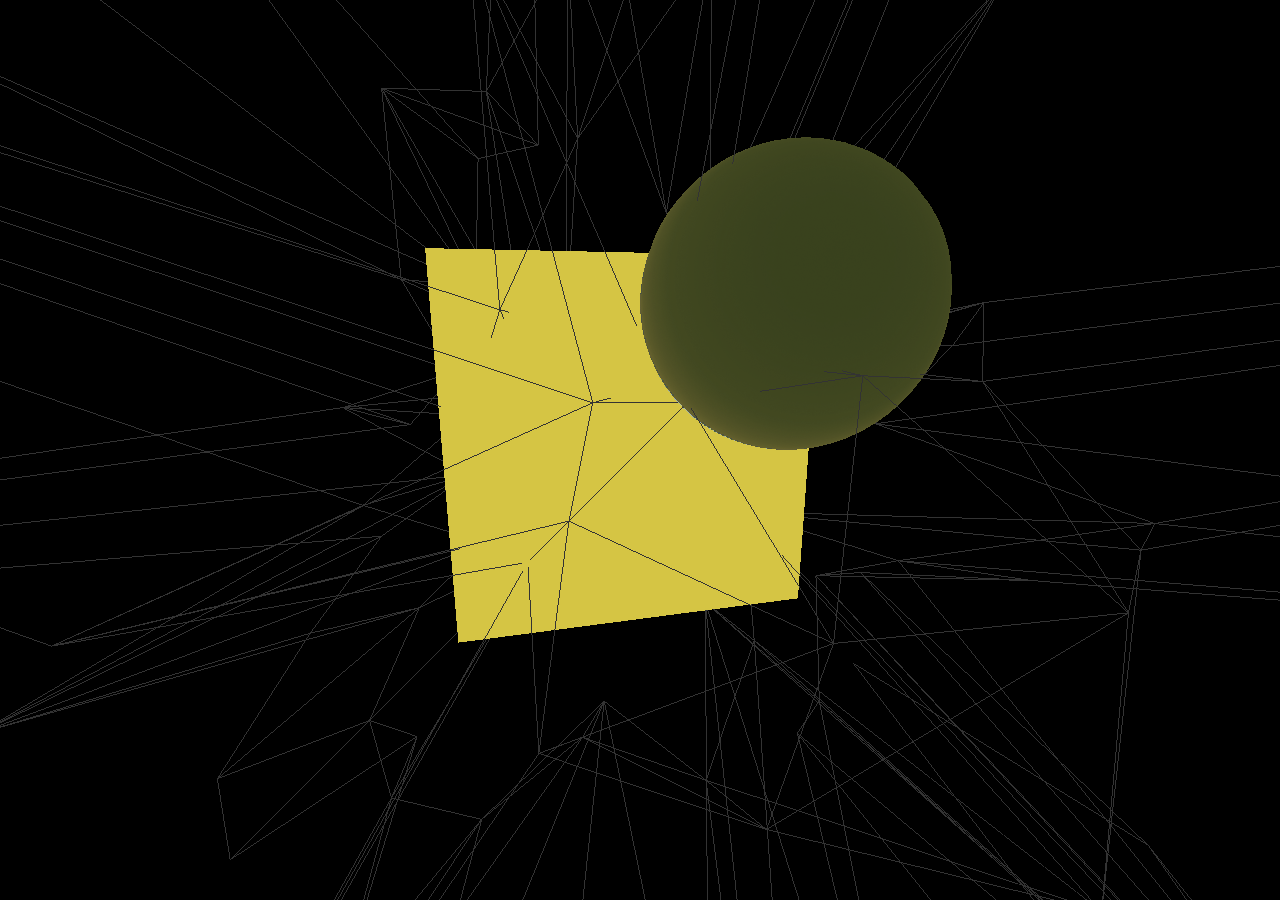
<file: index.html>
<!DOCTYPE html>
<html>
	<head>
		<meta charset=utf-8>
		<title>My first Three.js app</title>
		<link href="css/qunit-2.0.1.css" rel="css/stylesheet">
		<style>
			body { margin: 0; }
			canvas { width: 100%; height: 100% }
		</style>
		<script src="js/qunit-2.0.1.js"></script>
		<script type="text/javascript" src="js/three.js"></script>
		<script src="js/terrainShader.js"></script>
	</head>
	<body>
		<div id="webgl1"></div>
		<div id="webgl2"></div>


		<script type="text/javascript">
			//scene
			var scene = new THREE.Scene();

			//camera
			var camera = new THREE.PerspectiveCamera( 75, window.innerWidth / window.innerHeight, 0.1, 1000 );

			//renderer
			var renderer = new THREE.WebGLRenderer();
			renderer.setSize( window.innerWidth, window.innerHeight );
			renderer.setPixelRatio(window.devicePixelRatio);
			document.body.appendChild( renderer.domElement );

			//Create lights and add them to the scene
			light = new THREE.AmbientLight(0xffffff, 0.5);
		    //light.add(new THREE.Mesh(new THREE.SphereGeometry( 2.0, 16, 8 ), new THREE.MeshBasicMaterial( { color: 0xffffff } ) ))
		    
		    light2 = new THREE.PointLight(0xffffff, 0.5, 100000);
		    //light2.add(new THREE.Mesh(new THREE.SphereGeometry( 0.5, 16, 8 ), new THREE.MeshBasicMaterial( { color: 0xf536fc } ) ))
		    //light.position.set(-30,-30,100);
	        //light2.decay=1;
	        //light2.position.set(0,0,50);

		    scene.add(light2);
		    scene.add(light);

			var shader = THREE.testShader;
		    //load texture
            var loader = new THREE.TextureLoader();
            var attributes = {
                displacement: {
                    type: 'f', // a float
                        value: [] // an empty array
                }
            };
            var uniforms = {
                amplitude: {
                    type: 'f', // a float
                    value: 0
                }
			};

            loader.load( "biom5.png", function(texture){
                var shaderGeometry = new THREE.SphereGeometry(10, 32, 32);
                var verts = shaderGeometry.vertices;
                var values = attributes.displacement.value;
                for (var v = 0; v < verts.length; v++) {
                    values.push(Math.random() * 30);
                }
				var shaderMaterial = new THREE.ShaderMaterial({
				    uniforms: { tDiffuse: {type: "t", value: texture}, amplitude: uniforms.amplitude},
				    attributes: attributes,
					vertexShader: shader.vertexShader,
					fragmentShader: shader.fragmentShader});


				var shaderMesh = new THREE.Mesh(shaderGeometry, shaderMaterial);

				shaderMesh.position.set(10,10,10);
				scene.add(shaderMesh);
			});

		    //geometry
            var boxGeometry = new THREE.CubeGeometry( 10, 10, 10 );
            var hexColor = 0xffffff	;
            var material = new THREE.MeshLambertMaterial({color: hexColor});
            material.reflectivity = 0.5;
            material.reflectivityRation = 0.98;
            var cube = new THREE.Mesh( boxGeometry, material );
            cube.position.set(0,0, -50);
            scene.add(cube);

			camera.position.z = 50;
			var planeGeometry = new THREE.PlaneGeometry( 32, 32, 16,16 );
			var terrain = new THREE.Mesh( planeGeometry, new THREE.MeshBasicMaterial( {color: 0xd5c544, side: THREE.DoubleSide}));
			scene.add( terrain );

			var mergeGeom = new THREE.Geometry();
			mergeGeom.merge(cube.geometry, terrain.matrix);
			var mergeMesh = new THREE.Mesh(mergeGeom, new THREE.MeshLambertMaterial( {color: 0x005600, side: THREE.DoubleSide}));
			//scene.add(mergeMesh);

            var pianoA = new THREE.PlaneGeometry(3 * 60, 3 * 60, 60, 60);
            //var meshA = new THREE.Mesh(pianoA, acqua);
            //scene.add(meshA);

            var geometry = new THREE.PlaneGeometry(60, 60, 9, 9);
            for(var i = 0; i < geometry.vertices.length; i++){
                geometry.vertices[i].z = (Math.random() -0.5) * 100;
            }
            var material = new THREE.MeshBasicMaterial({
                color: 0x333333,
                wireframe: true
            });
            var plane = new THREE.Mesh(geometry, material);
            scene.add(plane);
            document.getElementById('webgl1').appendChild(renderer.domElement);
			render();
			

			///functions
			function ChangeMaterial(){
				hexColor += 1;
				console.log (hexColor);
				console.log (HTML2RGB(hexColor));
				cube.material = new THREE.MeshLambertMaterial( {color: hexColor});
			}

			/*function incrementHexColor(color, step){
	    	var colorToInt = parseInt(color);                     				// Convert HEX color to integer
	        var nstep = parseInt(step);                                         // Convert step to integer
	    	if(!isNaN(colorToInt) && !isNaN(nstep)){                            // Make sure that color has been converted to integer
		        colorToInt += nstep;                                            // Increment integer with step
		        var ncolor = colorToInt.toString(16);                           // Convert back integer to HEX
		        ncolor = '#' + (new Array(7-ncolor.length).join(0)) + ncolor;   // Left pad "0" to make HEX look like a color
		        if(/^#[0-9a-f]{6}$/i.test(ncolor)){                             // Make sure that HEX is a valid color
		            return ncolor;
		        }
	    	}
		    return color;
			}*/
			function render() {
			requestAnimationFrame( render );
			renderer.render( scene, camera );
			cube.rotation.x += 0.05;
			cube.rotation.y += 0.05;
			terrain.rotation.x += 0.005;
			terrain.rotation.y += 0.005;
			mergeMesh.rotation.x += 0.02;
			mergeMesh.rotation.y += 0.02;

			//ChangeMaterial();
			}

			function RGB2HTML(red, green, blue)
			{
			    var decColor = 0x100000 * red + 0x1000 * green + 0x10 * blue;
			    return '#'+ decColor.toString(16).substr(1);
			}
			function HTML2RGB(color){
				var blue =  color << 32;
				var green = color << 16
				var red = color << 8;
				return [blue, red, green];
			}

		</script>
	</body>
</html>
</file>
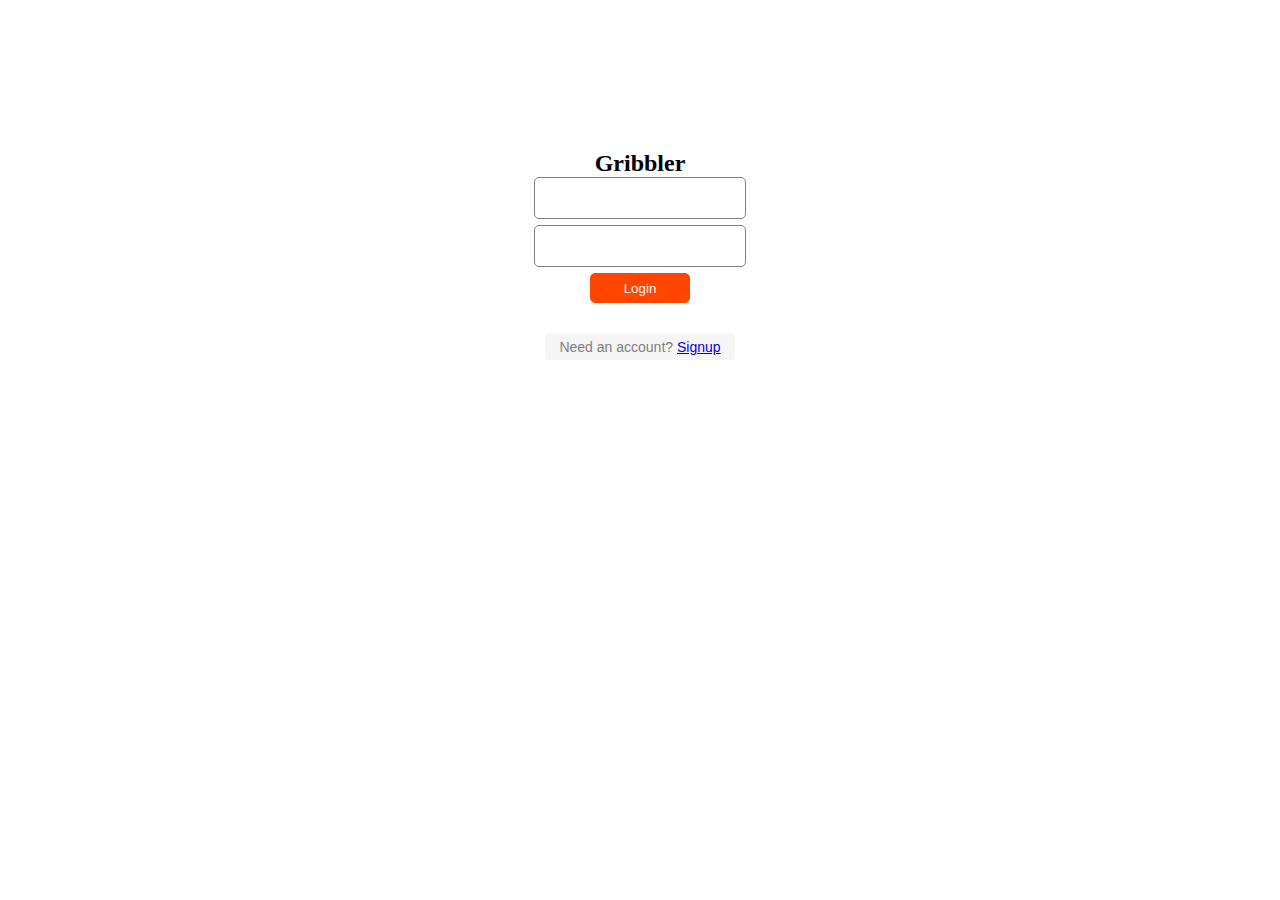
<file: src/index.html>
<!DOCTYPE html>
<html>
	<head>
		<meta charset=utf-8>
		<title>Gribbler | Map Generator</title>
		<style>
			body { margin: 0; }
			canvas { width: 100%; height: 100%; }
		</style>

		<link rel="stylesheet" type="text/css" href="style.css">
	</head>


	<body>

	<div align="center" class="wrapper">
		
		<h2>Gribbler</h2>

		<div id="logblock">
			<form action="" method="POST">
				<input class="inputbar" type="email" name="email"><br/>
				<input class="inputbar" type="password" name="password"><br/>
				<input class="buttonbar" type="submit" name="login" value="Login">
			</form>

			<div id="signit">
			   <p>Need an account? <a href="#" onclick="document.getElementById('signblock').style.display='block'; document.getElementById('logblock').style.display='none';">Signup</a></p>
			</div>
		</div>

		

		<div id="signblock">
			<form action="" method="POST">
				<input class="inputbar" type="email" name="email"><br/>
				<input class="inputbar" type="password" name="password"><br/>
				<input class="buttonbar" type="submit" name="reg" value="Signup">
			</form>

			<div id="signit">
			   <p>Have an account? <a href="#" onclick="document.getElementById('logblock').style.display='block'; document.getElementById('signblock').style.display='none'">Login</a></p>
			</div>
		</div>

	</div>

	</body>
</html>
</file>
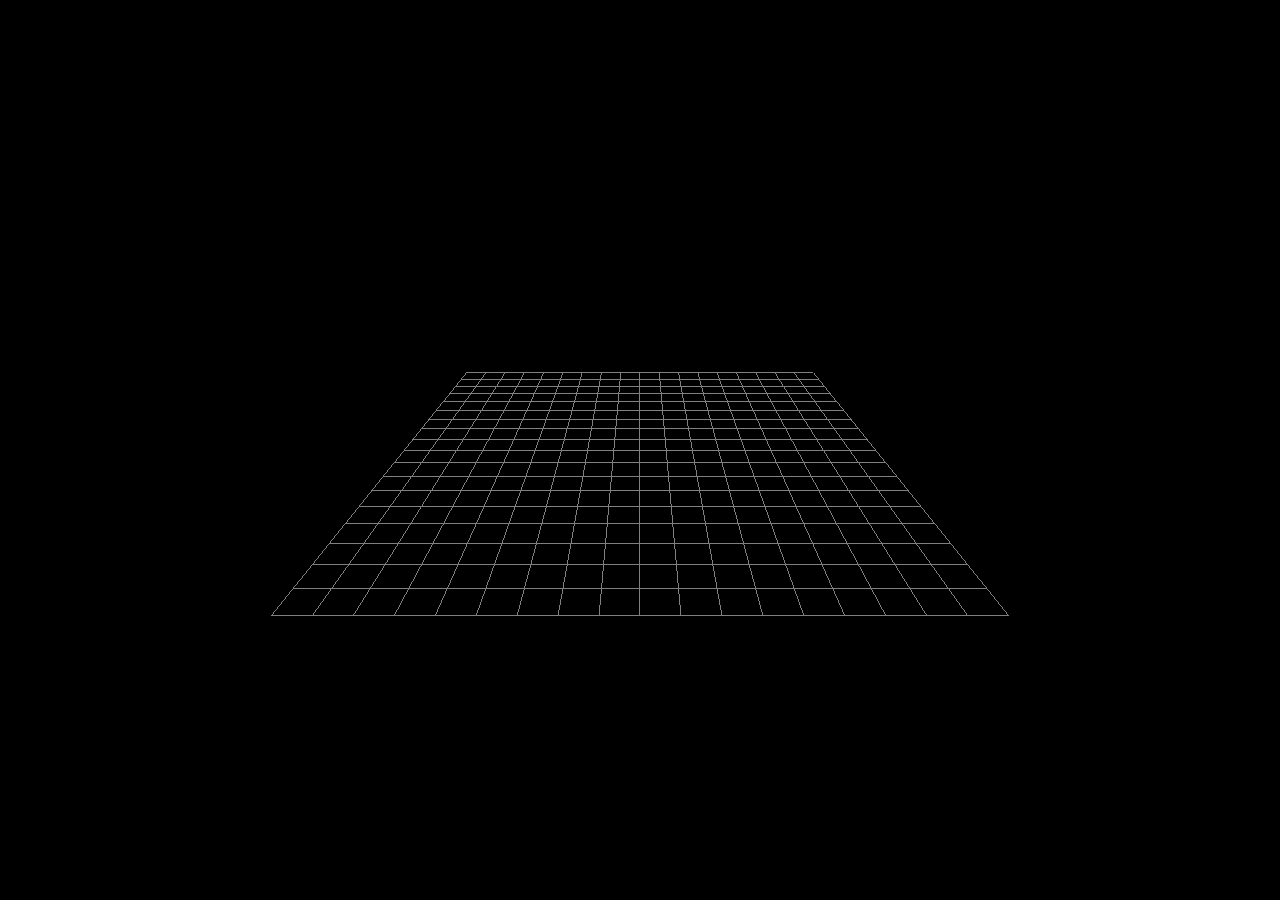
<file: src/gridMap.html>
<html>
	<head>
		<title>My first Three.js app</title>
		<style>
			body { margin: 0; }
			canvas { width: 100%; height: 100% }
		</style>
	</head>
	<body>
		<script src="js/three.js"></script>
		<script>

			var scene = new THREE.Scene();
			var camera = new THREE.PerspectiveCamera( 75, window.innerWidth/window.innerHeight, 0.1, 1000 );
			var renderer = new THREE.WebGLRenderer();
			renderer.setSize( window.innerWidth, window.innerHeight );
			document.body.appendChild( renderer.domElement );


			camera.position.set(0,20,40);
			camera.lookAt(scene.position);


			var size = 18, step = 2;

			var geometry = new THREE.Geometry();
			var material = new THREE.LineBasicMaterial({color: 'grey'});

			for( var i = -size; i<=size; i+=step ){
				geometry.vertices.push(new THREE.Vector3(-size, -0.04, i ));
				geometry.vertices.push(new THREE.Vector3( size, -0.04, i ));

				geometry.vertices.push(new THREE.Vector3( i, -0.04, -size ));
				geometry.vertices.push(new THREE.Vector3( i, -0.04, size ));
			}


			var line = new THREE.Line(geometry, material, THREE.LinePieces);
			scene.add(line);


			var render = function () {
				requestAnimationFrame( render );

				//line.rotation.x += 0.000;
				//line.rotation.y += 0.002;

				renderer.render(scene, camera);
			};

			render();

		</script>
	</body>
</html>
</file>
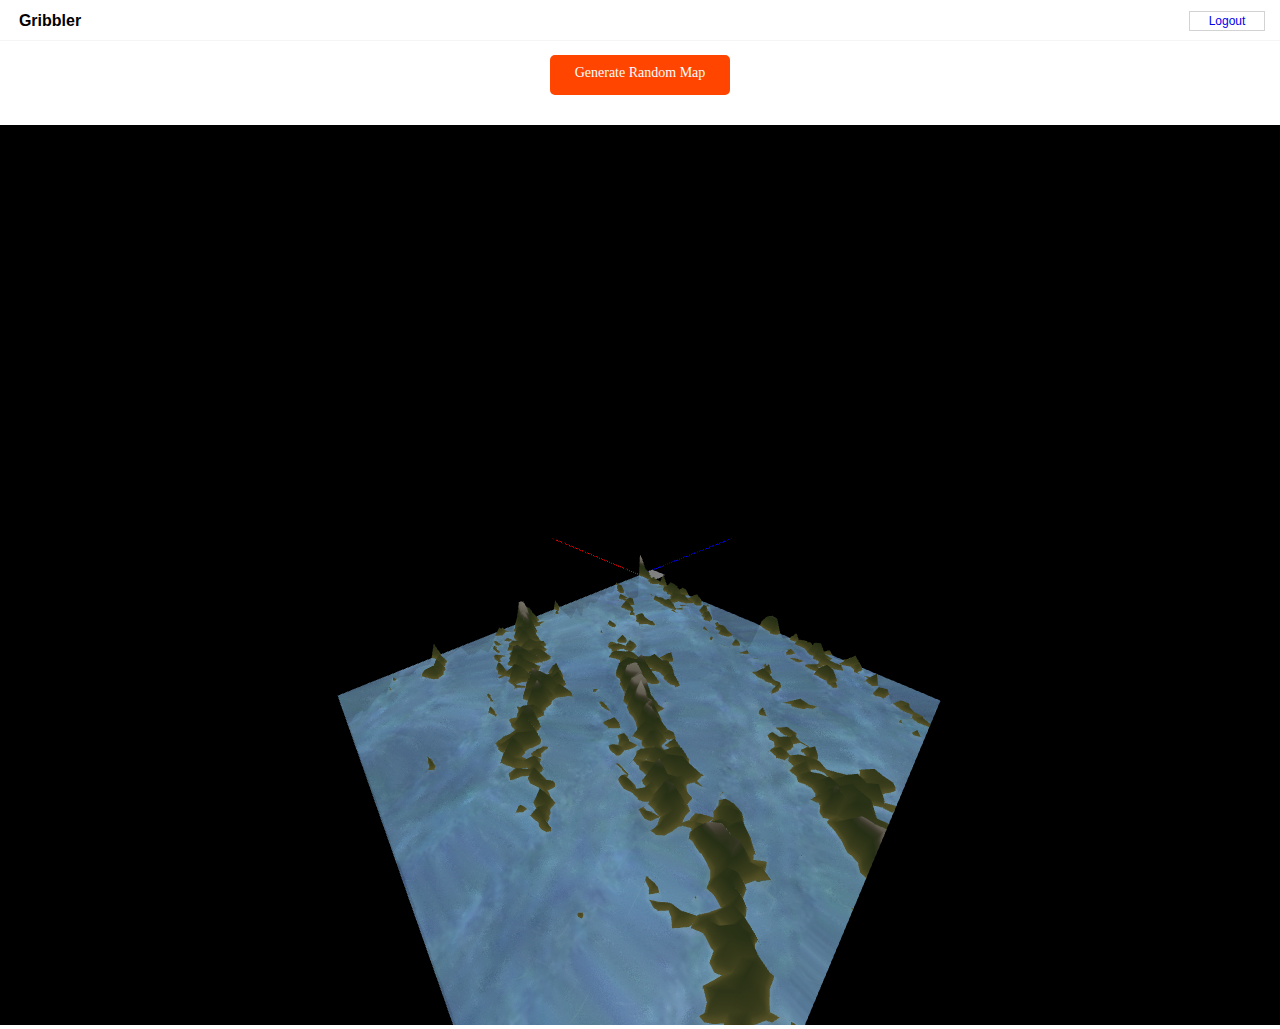
<file: src/indexMap.html>
<!doctype html>
<html lang="it">

<head>
    <meta charset="utf-8" />
    <title>Gribbler | Randoms</title>
    <script src="js/SeedRng.js"></script>

    <script  type="text/javascript" src="js/mapGen.js"></script>
    <script src="js/three.js"></script>
    <script src="js/OrbitControls.js"></script>
    <script src="js/manager.js"></script>

    <script src="js/terrainShader.js"></script>
    <script src="js/waterShader.js"></script>
    <script src="js/terrainGen.js"></script>
</head>
<body style="margin:0px;">
	<div align="center" class="map" style="max-width: 100%; height: 40px; border-bottom: 1px solid whitesmoke; font-family: Arial;">
        <div style="float:left; width: 100px; font-family: Arial; font-weight: bold; margin: 12px 0px 0px 0px;">Gribbler</div>  
        <a href="logout.php">
        <div style="float:right; width: 70px; font-family: Arial; font-size:12px; margin: 11px 15px 0px 0px; padding: 2px; border: 1px solid lightgrey;">Logout
        </div>
        </a>      
    </div>

    <div align="center" id="buttonwrap" style="max-width: 100%; height: 70px;">
        <div id="buttonbase" style="width:180px; height: 40px; background: orangered; color:white; border-radius:5px; font-family: calibri; font-size: 14px; cursor: pointer;" onClick="window.location.reload()">
            <p style="padding-top: 10px;">Generate Random Map</p>
        </div>
    </div>

    <div id="webgl1" style="max-width: 90%;"></div>
    <script>

        //GLOBAL VARIABLES------------------------
        //WIDTH AND HEIGHT MUST BE a pow of 2
        var width= 32;
        var height = 32;
        var ss = 16; //default shape length
        var maxAltitude = 100;
        var shapeMatrix = [];
        var shader, shader2;
        var material, acqua;
        //---------------------------------------


        var lvl = init(width, height, maxAltitude);
        var scene = new THREE.Scene();
        var camera = new THREE.PerspectiveCamera( 100, window.innerWidth/window.innerHeight, 0.1, 1000 );
        var renderer = new THREE.WebGLRenderer({antialias:true,preserveDrawingBuffer   : true});
        renderer.setSize( window.innerWidth, window.innerHeight );
        document.body.appendChild( renderer.domElement );

        //Create lights and add them to the scene


        light = new THREE.PointLight(0xffffff, 0.5, 100000);
        //light.add(new THREE.Mesh(new THREE.SphereGeometry( 0.5, 16, 8 ), new THREE.MeshBasicMaterial( { color: 0xf536fc } ) ))
        //light2.position.set(-30,-30,100);
        //light.decay=1;
        //light.position.set(0,0,50);


        light2 = new THREE.AmbientLight(0xffffff, 0.5);
        //light2.add(new THREE.Mesh(new THREE.SphereGeometry( 2.0, 16, 8 ), new THREE.MeshBasicMaterial( { color: 0xffffff } ) ))

        scene.add(light2);
        scene.add(light);


        camera.position.set(width*(width/2), (height*10), maxAltitude*5)
        //event listener to resize the view
        window.addEventListener('resize', function() {
            var WIDTH = window.innerWidth,
                HEIGHT = window.innerHeight;
            renderer.setSize(WIDTH, HEIGHT);
            camera.aspect = WIDTH / HEIGHT;
            camera.updateProjectionMatrix();
        });

        //create axes
        var axes = buildAxes(10000);
        scene.add(axes);
        /*var gridHelper = createGrid(100, 1);
        scene.add( gridHelper );*/
        var size = 18, step = 1;

        //add lines geometry
        var geometry = new THREE.Geometry();
        var lineMat = new THREE.LineBasicMaterial({color: 'grey'});
        for( var i = -size; i<=size; i+=step ){
            geometry.vertices.push(new THREE.Vector3(-size, -0.04, i ));
            geometry.vertices.push(new THREE.Vector3( size, -0.04, i ));

            geometry.vertices.push(new THREE.Vector3( i, -0.04, -size ));
            geometry.vertices.push(new THREE.Vector3( i, -0.04, size ));
        }
        var line = new THREE.Line(geometry, lineMat, THREE.LinePieces);
        line.position.set(size, 0, -size);
        scene.add(line);

        //add map geometry
       /* var mapGeometry = new THREE.Geometry();
        var mapMaterial = new THREE.MeshBasicMaterial( {color: 0x00ff00, side: THREE.DoubleSide});*/

        //Load textures--------------------------

        shader = THREE.acquaShader;
        shader2 = THREE.testShader;
        var loader = new THREE.TextureLoader();
        loader.load('wat2.png', function ( texture ) {
            console.log("loading texture...");
            loader.load('biom5.png', function ( tex ) {
                //DEBUGmaterial= new THREE.MeshBasicMaterial( {vertexColors:THREE.VertexColors} );
                console.log("loading tex...");
                material = new THREE.ShaderMaterial({
                    uniforms: { tDiffuse: {type: "t", value: tex}/*, maxAlt: 50.0*/},
                    //attributes: attributes,
                    vertexShader: shader2.vertexShader,
                    fragmentShader: shader2.fragmentShader});

                acqua = new THREE.ShaderMaterial({
                    uniforms: {
                        tDiffuse: {type: "t", value: texture},
                        t: {type: 'f', value: 0.0}
                        //speed: {type: 'f', value: speedModifier},
                        //cam: {type: 'v3', value: (0, 0, 0)},
                        //l: {type: 'v3', value: (0, 0, 0)}
                    },
                    vertexShader: shader.vertexShader,
                    fragmentShader: shader.fragmentShader,
                    transparent: true
                });



        //END LOAD TEXTURE-------------------------------------------------------------------

                /* printShape(scene.children[2].geometry.vertices);
                 printShape(scene.children[3].geometry.vertices);
                 printShape(scene.children[4].geometry.vertices);
                 printShape(scene.children[5].geometry.vertices);
                 printShape(scene.children[6].geometry.vertices);
                 printShape(scene.children[7].geometry.vertices);
                 printShape(scene.children[8].geometry.vertices);
                 printShape(scene.children[9].geometry.vertices);*/
                /*var geometry = new THREE.Geometry();
        var geo1 = new THREE.PlaneGeometry(ss,ss,ss/2,ss/2);
        var geo2 = new THREE.PlaneGeometry(ss,ss,ss/2,ss/2);
*/
            //create map shape
            var geometry = new THREE.PlaneGeometry(ss*width, ss* height, width*2 -1, height*2 - 1);
            /*var mat = new THREE.MeshBasicMaterial({
                //color: "brown",
                //wireframe: true,
                map: tex
            });*/
            var plane = new THREE.Mesh(geometry, material);
            var string = "";

            //randomize altitude->deprecates after Anjan work---------------------------------
            geometry.vertices[0].z = firstAlt(lvl.seed);
            console.log( geometry.vertices[0]);
            for (var l = 1; l < width + 1; l++){
                geometry.vertices[l].z = geometry.vertices[l-1].z + (Math.random() - 0.5) * 50;
            }
            geometry.vertices[width + 2].z = nextAltitude(geometry.vertices[width - 1].z, width, 0);
            for(var i = width + 1; i < geometry.vertices.length; i++){
                geometry.vertices[i].z =  (geometry.vertices[i-1].z + geometry.vertices[i - width].z) /2 + (Math.random() - 0.5) * 25;
                string += geometry.vertices[i].z + ", "
                if (i % width == 0) string += "/n line" + i / width + ": ";
            }
            console.log(string);
            //end randomization---------------------------------------------------------------------

            //move and show the map
            plane.rotation.x = - Math.PI/ 2;
            plane.position.set(ss* width/2, 0, ss* height/2);
            scene.add(plane);
            document.getElementById('webgl1').appendChild(renderer.domElement);
            camera.lookAt(50,50, 50);
            //create the sea
            var seaGeom = new THREE.PlaneGeometry(ss*width, ss* height, width*2 -1, height*2 - 1);
            var sea = new THREE.Mesh(seaGeom, acqua);
            sea.rotation.x = - Math.PI/ 2;
            sea.position.set(ss* width/2, 0, ss* height/2);
            scene.add(sea);

            var render = function () {
                requestAnimationFrame( render );
                var xRot = 0.000;
                var yRot = 0.002;
                var time = Date.now()*0.001;
                /* line.rotation.x += xRot;
                 line.rotation.y += yRot;
                 axes.rotation.x += xRot;
                 axes.rotation.y += yRot;

                 material.uniforms.t.value=(time%10000);
                 material.uniforms.l.value=light.position;
                 */
                acqua.uniforms.t.value=(time%10000);
                //acqua.uniforms.cam.value = camera.getWorldDirection();*/

                renderer.render(scene, camera);
                controls.update();
            };
                render();
                });
        });

        controls = new THREE.OrbitControls(camera, renderer.domElement);////////////////////COMPOSER///////// composer = new THREE.EffectComposer( renderer );// composer.addPass( new THREE.RenderPass( scene, camera ) );
        // var tilt = THREE.HorizontalTiltShiftShader;
        // composer.addPass(tilt);
        console.log("scene objects: " + scene.children.length);




    </script>
</body>

</html>
</file>
<file: src/style.css>
*{
	margin: 0px;
}

body{
	max-width: 100%;
	align-items: center;
}

h2{
	font-family: calibri;
}

.wrapper{
	max-width: 100%;
	max-height: 100%;

	padding-top: 150px;
}

#logblock{
	display: block;
}

.inputbar{

	width: 200px;
	height: 30px;

	border: 1px solid grey;
	border-radius: 5px;
	-moz-border-radius: 5px;
	-webkit-border-radius: 5px;

	outline: none;
	margin-bottom: 6px;
	padding: 5px;
}

.buttonbar{

	width: 100px;
	height: 30px;

	background: orangered;
	color: whitesmoke;

	font-family: Arial;

	border: 1px solid orangered;
	border-radius: 5px;
	-moz-border-radius: 5px;
	-webkit-border-radius: 5px;

	outline: none;
	margin-bottom: 6px;

	cursor: pointer;

}

#signit{

	width: 180px;

	background: whitesmoke;
	color: grey;

	font-family: Arial;
	font-size: 14px;

	padding: 5px;	
	margin-top: 25px;

	border-radius: 3px;
	-moz-border-radius: 3px;
	-webkit-border-radius: 3px;

}

#signblock{
	display: none;
}
</file>
<file: css/qunit-2.0.1.css>
/*!
 * QUnit 2.0.1
 * https://qunitjs.com/
 *
 * Copyright jQuery Foundation and other contributors
 * Released under the MIT license
 * https://jquery.org/license
 *
 * Date: 2016-07-23T19:39Z
 */

/** Font Family and Sizes */

#qunit-tests, #qunit-header, #qunit-banner, #qunit-testrunner-toolbar, #qunit-filteredTest, #qunit-userAgent, #qunit-testresult {
	font-family: "Helvetica Neue Light", "HelveticaNeue-Light", "Helvetica Neue", Calibri, Helvetica, Arial, sans-serif;
}

#qunit-testrunner-toolbar, #qunit-filteredTest, #qunit-userAgent, #qunit-testresult, #qunit-tests li { font-size: small; }
#qunit-tests { font-size: smaller; }


/** Resets */

#qunit-tests, #qunit-header, #qunit-banner, #qunit-filteredTest, #qunit-userAgent, #qunit-testresult, #qunit-modulefilter {
	margin: 0;
	padding: 0;
}


/** Header (excluding toolbar) */

#qunit-header {
	padding: 0.5em 0 0.5em 1em;

	color: #8699A4;
	background-color: #0D3349;

	font-size: 1.5em;
	line-height: 1em;
	font-weight: 400;

	border-radius: 5px 5px 0 0;
}

#qunit-header a {
	text-decoration: none;
	color: #C2CCD1;
}

#qunit-header a:hover,
#qunit-header a:focus {
	color: #FFF;
}

#qunit-banner {
	height: 5px;
}

#qunit-filteredTest {
	padding: 0.5em 1em 0.5em 1em;
	color: #366097;
	background-color: #F4FF77;
}

#qunit-userAgent {
	padding: 0.5em 1em 0.5em 1em;
	color: #FFF;
	background-color: #2B81AF;
	text-shadow: rgba(0, 0, 0, 0.5) 2px 2px 1px;
}


/** Toolbar */

#qunit-testrunner-toolbar {
	padding: 0.5em 1em 0.5em 1em;
	color: #5E740B;
	background-color: #EEE;
}

#qunit-testrunner-toolbar .clearfix {
	height: 0;
	clear: both;
}

#qunit-testrunner-toolbar label {
	display: inline-block;
}

#qunit-testrunner-toolbar input[type=checkbox],
#qunit-testrunner-toolbar input[type=radio] {
	margin: 3px;
	vertical-align: -2px;
}

#qunit-testrunner-toolbar input[type=text] {
	box-sizing: border-box;
	height: 1.6em;
}

.qunit-url-config,
.qunit-filter,
#qunit-modulefilter {
	display: inline-block;
	line-height: 2.1em;
}

.qunit-filter,
#qunit-modulefilter {
	float: right;
	position: relative;
	margin-left: 1em;
}

.qunit-url-config label {
	margin-right: 0.5em;
}

#qunit-modulefilter-search {
	box-sizing: border-box;
	width: 400px;
}

#qunit-modulefilter-search-container:after {
	position: absolute;
	right: 0.3em;
	content: "\25bc";
	color: black;
}

#qunit-modulefilter-dropdown {
	/* align with #qunit-modulefilter-search */
	box-sizing: border-box;
	width: 400px;
	position: absolute;
	right: 0;
	top: 50%;
	margin-top: 0.8em;

	border: 1px solid #D3D3D3;
	border-top: none;
	border-radius: 0 0 .25em .25em;
	color: #000;
	background-color: #F5F5F5;
	z-index: 99;
}

#qunit-modulefilter-dropdown a {
	color: inherit;
	text-decoration: none;
}

#qunit-modulefilter-dropdown .clickable.checked {
	font-weight: bold;
	color: #000;
	background-color: #D2E0E6;
}

#qunit-modulefilter-dropdown .clickable:hover {
	color: #FFF;
	background-color: #0D3349;
}

#qunit-modulefilter-actions {
	display: block;
	overflow: auto;

	/* align with #qunit-modulefilter-dropdown-list */
	font: smaller/1.5em sans-serif;
}

#qunit-modulefilter-dropdown #qunit-modulefilter-actions > * {
	box-sizing: border-box;
	max-height: 2.8em;
	display: block;
	padding: 0.4em;
}

#qunit-modulefilter-dropdown #qunit-modulefilter-actions > button {
	float: right;
	font: inherit;
}

#qunit-modulefilter-dropdown #qunit-modulefilter-actions > :last-child {
	/* insert padding to align with checkbox margins */
	padding-left: 3px;
}

#qunit-modulefilter-dropdown-list {
	max-height: 200px;
	overflow-y: auto;
	margin: 0;
	border-top: 2px groove threedhighlight;
	padding: 0.4em 0 0;
	font: smaller/1.5em sans-serif;
}

#qunit-modulefilter-dropdown-list li {
	white-space: nowrap;
	overflow: hidden;
	text-overflow: ellipsis;
}

#qunit-modulefilter-dropdown-list .clickable {
	display: block;
	padding-left: 0.15em;
}


/** Tests: Pass/Fail */

#qunit-tests {
	list-style-position: inside;
}

#qunit-tests li {
	padding: 0.4em 1em 0.4em 1em;
	border-bottom: 1px solid #FFF;
	list-style-position: inside;
}

#qunit-tests > li {
	display: none;
}

#qunit-tests li.running,
#qunit-tests li.pass,
#qunit-tests li.fail,
#qunit-tests li.skipped {
	display: list-item;
}

#qunit-tests.hidepass {
	position: relative;
}

#qunit-tests.hidepass li.running,
#qunit-tests.hidepass li.pass {
	visibility: hidden;
	position: absolute;
	width:   0;
	height:  0;
	padding: 0;
	border:  0;
	margin:  0;
}

#qunit-tests li strong {
	cursor: pointer;
}

#qunit-tests li.skipped strong {
	cursor: default;
}

#qunit-tests li a {
	padding: 0.5em;
	color: #C2CCD1;
	text-decoration: none;
}

#qunit-tests li p a {
	padding: 0.25em;
	color: #6B6464;
}
#qunit-tests li a:hover,
#qunit-tests li a:focus {
	color: #000;
}

#qunit-tests li .runtime {
	float: right;
	font-size: smaller;
}

.qunit-assert-list {
	margin-top: 0.5em;
	padding: 0.5em;

	background-color: #FFF;

	border-radius: 5px;
}

.qunit-source {
	margin: 0.6em 0 0.3em;
}

.qunit-collapsed {
	display: none;
}

#qunit-tests table {
	border-collapse: collapse;
	margin-top: 0.2em;
}

#qunit-tests th {
	text-align: right;
	vertical-align: top;
	padding: 0 0.5em 0 0;
}

#qunit-tests td {
	vertical-align: top;
}

#qunit-tests pre {
	margin: 0;
	white-space: pre-wrap;
	word-wrap: break-word;
}

#qunit-tests del {
	color: #374E0C;
	background-color: #E0F2BE;
	text-decoration: none;
}

#qunit-tests ins {
	color: #500;
	background-color: #FFCACA;
	text-decoration: none;
}

/*** Test Counts */

#qunit-tests b.counts                       { color: #000; }
#qunit-tests b.passed                       { color: #5E740B; }
#qunit-tests b.failed                       { color: #710909; }

#qunit-tests li li {
	padding: 5px;
	background-color: #FFF;
	border-bottom: none;
	list-style-position: inside;
}

/*** Passing Styles */

#qunit-tests li li.pass {
	color: #3C510C;
	background-color: #FFF;
	border-left: 10px solid #C6E746;
}

#qunit-tests .pass                          { color: #528CE0; background-color: #D2E0E6; }
#qunit-tests .pass .test-name               { color: #366097; }

#qunit-tests .pass .test-actual,
#qunit-tests .pass .test-expected           { color: #999; }

#qunit-banner.qunit-pass                    { background-color: #C6E746; }

/*** Failing Styles */

#qunit-tests li li.fail {
	color: #710909;
	background-color: #FFF;
	border-left: 10px solid #EE5757;
	white-space: pre;
}

#qunit-tests > li:last-child {
	border-radius: 0 0 5px 5px;
}

#qunit-tests .fail                          { color: #000; background-color: #EE5757; }
#qunit-tests .fail .test-name,
#qunit-tests .fail .module-name             { color: #000; }

#qunit-tests .fail .test-actual             { color: #EE5757; }
#qunit-tests .fail .test-expected           { color: #008000; }

#qunit-banner.qunit-fail                    { background-color: #EE5757; }

/*** Skipped tests */

#qunit-tests .skipped {
	background-color: #EBECE9;
}

#qunit-tests .qunit-skipped-label {
	background-color: #F4FF77;
	display: inline-block;
	font-style: normal;
	color: #366097;
	line-height: 1.8em;
	padding: 0 0.5em;
	margin: -0.4em 0.4em -0.4em 0;
}

/** Result */

#qunit-testresult {
	padding: 0.5em 1em 0.5em 1em;

	color: #2B81AF;
	background-color: #D2E0E6;

	border-bottom: 1px solid #FFF;
}
#qunit-testresult .module-name {
	font-weight: 700;
}

/** Fixture */

#qunit-fixture {
	position: absolute;
	top: -10000px;
	left: -10000px;
	width: 1000px;
	height: 1000px;
}
</file>
